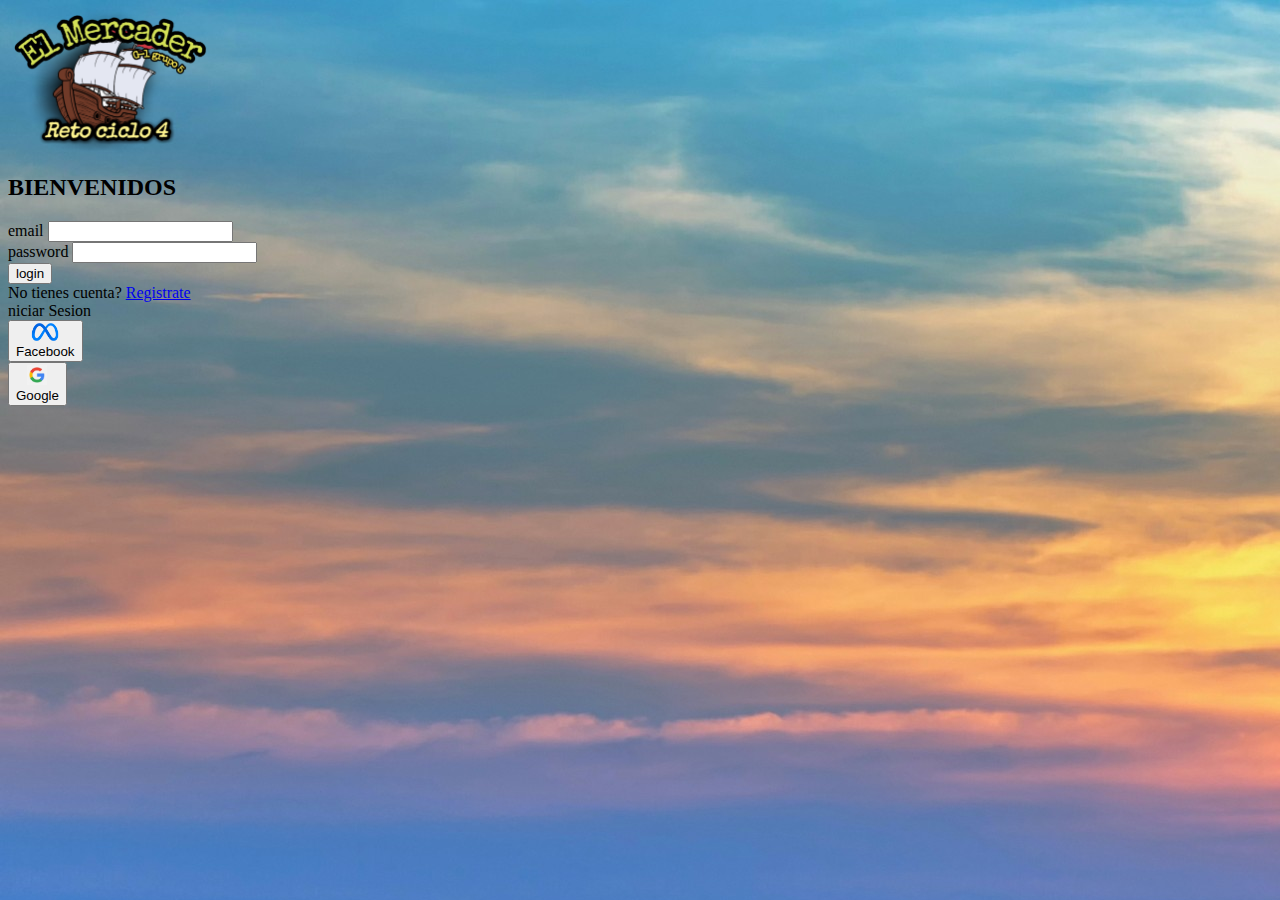
<file: src/main/resources/index/index.html>
<!DOCTYPE html>
<html lang="en">
<head>
    <meta charset="UTF-8">
    <meta http-equiv="X-UA-Compatible" content="IE=edge">
    <meta name="viewport" content="width=device-width, initial-scale=1.0">
    <title>Login</title>


    <link href="https://cdn.jsdelivr.net/npm/bootstrap@5.1.3/dist/css/bootstrap.min.css" rel="stylesheet"
        integrity="sha384-1BmE4kWBq78iYhFldvKuhfTAU6auU8tT94WrHftjDbrCEXSU1oBoqyl2QvZ6jIW3" crossorigin="anonymous">
    <script src="https://cdn.jsdelivr.net/npm/bootstrap@5.1.3/dist/js/bootstrap.bundle.min.js"
        integrity="sha384-ka7Sk0Gln4gmtz2MlQnikT1wXgYsOg+OMhuP+IlRH9sENBO0LRn5q+8nbTov4+1p"
        crossorigin="anonymous"></script>

    <link rel="stylesheet" href="CSS/animacion.css">
    <script type="text/javascript" src="js/index.js"></script>
    <script src="https://ajax.googleapis.com/ajax/libs/jquery/3.6.0/jquery.min.js"></script>
    <style>
            body{
                background-image: url(imagenes/fonfomarLogin.jpg)
            }

            .bg{
                background-color: rgb(105, 147, 182);
                background-image: url(imagenes/IMG_20211202_164320.jpg) ;
                align-items: center;
                background-size: contain;
                background-repeat: no-repeat;
                align-items: stretch;
            }


    </style>
    <title>Login</title>
</head>


<body>
    <div class="container w-65  mt-5 rounded shadow">
        <div class="row align-items-stretch">
            <div class="col-6 bg d-none d-lg-block col-md-6 col-lg-6 col-xl-6 rounded">
        
            </div>
            <div class="col bg-white p-5 rounded-end">
                <div class="text-lg-center">

                    <!-- aca  se coloca la imagen  de logo -->
                    <img src="imagenes/AddText_12-02-03.25.48.png"
                        width="200" alt="">
                </div>
                <h2 class="fw-bold  text-center py-5">BIENVENIDOS</h2>

                <!----------login ------->
                <div >

                    
                    <div class="mb-4">
                        <label for="email" class="form-label">email</label>
                        <input type="email" class="form-control" id="email" placeholder="">
                    </div>
                    <div class="mb-4">
                        <label for="password" class="form-label">password</label>
        <input type="password" class="form-control" id="password" placeholder="">
                    </div>
                    <!-- <div class="mb-4 form-check">
                        <input type="checkbox" class="form-check-input" name="autorizar">
                        <label for="autorizar" class="form-check-label">Acepta terminos y condiciones</label>
                    </div> -->
                    <div class="d-grid">
                        <button class="btn btn-primary" onclick="iniciarSesion()">login</button>
                    </div>
                    <div id="loading"></div>
                    <div class="my-3">
                        <span>No tienes cuenta? <a href="registro.html">Registrate</a></span>
                    </div>
                </div>

                <!------------------------------- login  con  redes sociales---------------- -->
                <!-- se crea  un  container que tendra  el  ancho total de la columna 
            el  my es para  que   haya  un margen  y separe el  contenido  del  formulario  de  las redes sociales  -->
                <div class="container w-100 my-1">
                    <!-- creamos  un  row y con   el  tex center centramos  el  texto -->
                    <div class="row text-center">
                        <!-- dentro de este row ponemos un  col 12 para  que  ocupe todas las columnas con el titulo -->
                        <div class="col-12">niciar Sesion</div>
                    </div>
                    <!-- en  el  mismo    container  crearo  un  row con  dos  columnas  -->
                    <div class="row">
                        <!-- primera columna -->
                        <div class="col">
                            <!-- creamos  un boton con  la   clase btn y ccolocamos  la forma del botn btn-outline-primary para que no tenga relleno  
                         con  w-100 lo tomamo  para  que llene  el  espacio y el my para  que  haya  un   margen  arriba  y  abajo   de  1-->

                            <button class="btn btn-outline-primary w-100 my-1">
                                <!-- creamos otra  fila  row en  al  columna y agregamos otros estilos como 
                            aling-items-center para  centrar    los  elemntos de forma vertical -->
                                <div class="row align-items-center">
                                    <!-- creamos una  columna  de  2  espacios para  la  imagen  -->
                                    <div class="col-2 d-none d-md-block">
                                        <img src="imagenes/logo meta facebook.png"
                                            width="32" alt="">
                                    </div>
                                    <!-- creamos una columna  de 10 espacios para  el  texto  -->
                                    <div class="col-10 cold-md-12 text-center">
                                        Facebook
                                    </div>
                                </div>

                            </button>

                        </div>

                        <div class="col">
                            <!-- creamos  un boton con  la   clase btn y ccolocamos  la forma del botn btn-outline-primary para que no tenga relleno  
                         con  w-100 lo tomamo  para  que llene  el  espacio y el my para  que  haya  un   margen  arriba  y  abajo   de  1-->

                            <button class="btn btn-outline-danger w-100 my-1">
                                <!-- creamos otra  fila  row en  al  columna y agregamos otros estilos como 
                            aling-items-center para  centrar    los  elemntos de forma vertical -->
                                <div class="row align-items-center">
                                    <!-- creamos una  columna  de  2  espacios para  la  imagen  -->
                                    <div class="col-2 d-none d-md-block">
                                        <img src="imagenes/logo google.png"
                                            width="20" alt="">
                                    </div>
                                    <!-- creamos una columna  de 10 espacios para  el  texto  -->
                                    <div class="col-12 col-md-10 text-center">
                                        Google
                                    </div>
                                </div>

                            </button>

                        </div>
                    </div>
                </div>



            </div>

        </div>

    </div>

</body>

</html>
</file>
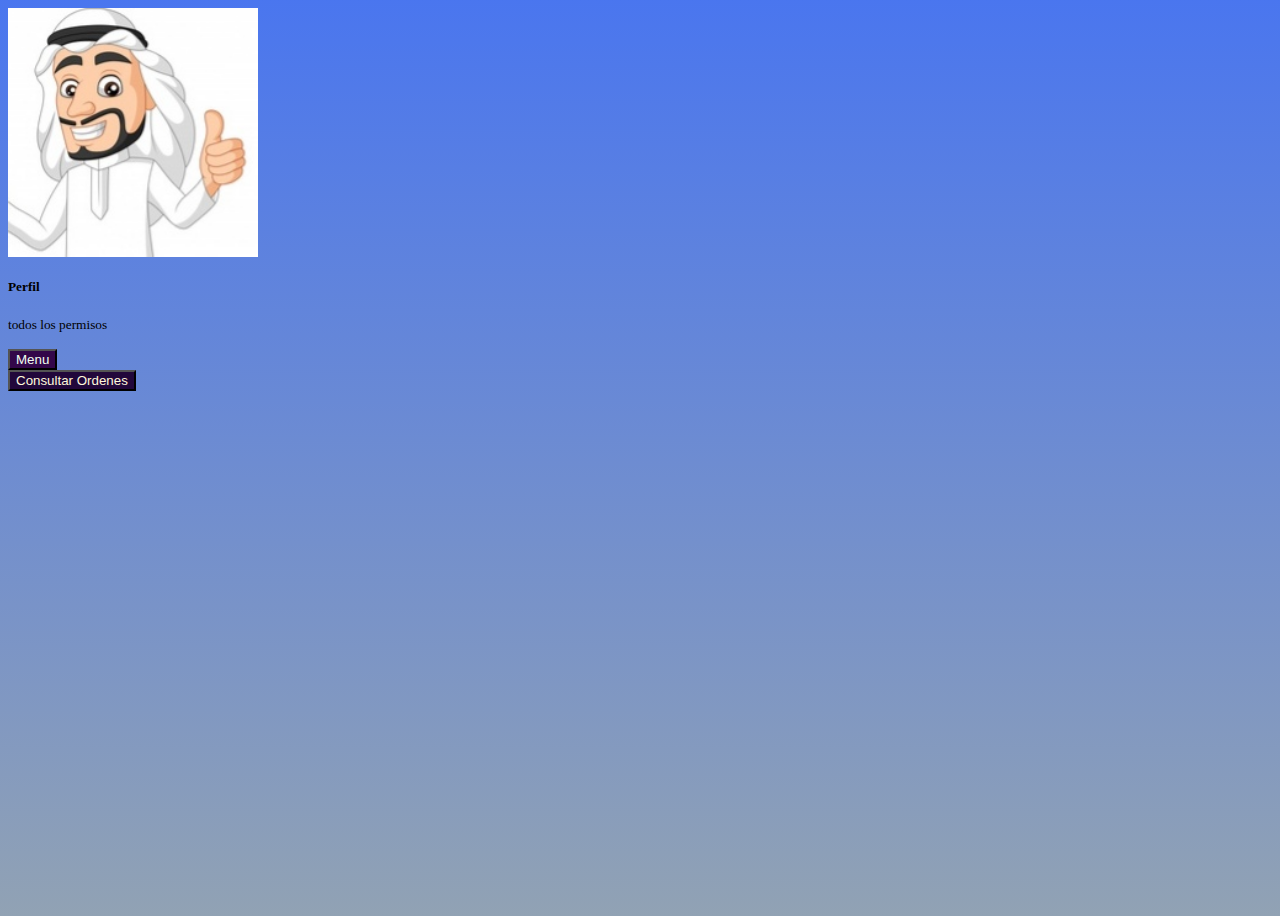
<file: src/main/resources/index/coorZona.html>
<html lang="es">
  <head>
    <!-- Required meta tags -->
    <meta charset="utf-8">
    <meta name="viewport" content="width=device-width, initial-scale=1, shrink-to-fit=no">
    <script src="https://code.jquery.com/jquery-3.5.1.min.js" integrity="sha256-9/aliU8dGd2tb6OSsuzixeV4y/faTqgFtohetphbbj0=" crossorigin="anonymous"></script>
    <!-- Bootstrap CSS -->
    <link rel="stylesheet" href="https://cdn.jsdelivr.net/npm/bootstrap@4.5.3/dist/css/bootstrap.min.css" integrity="sha384-TX8t27EcRE3e/ihU7zmQxVncDAy5uIKz4rEkgIXeMed4M0jlfIDPvg6uqKI2xXr2" crossorigin="anonymous">
    
    <link href="https://cdn.jsdelivr.net/npm/bootstrap@5.0.2/dist/css/bootstrap.min.css" rel="stylesheet" integrity="sha384-EVSTQN3/azprG1Anm3QDgpJLIm9Nao0Yz1ztcQTwFspd3yD65VohhpuuCOmLASjC" crossorigin="anonymous">
    <script src="js/coorZona.js"></script>
    <link rel="stylesheet" href="CSS/estilos.css">
    
    <title>Coordinador</title>
  </head>

  
  <body>

   
    <nav class="navbar navbar-expand d-flex flex-column align-items-start"  id="sidebar">
          
      <a href="#" class="navbar-brand text-light mt-5">
        <div class='display-5 font-weight-bold'>Coor</div>
      </a>
      <ul class="navbar-nav d-flex flex-column mt-5  w-100">
         <li class="nav-item w-100">
             <a href="userCrud.html" class="nav-link text-light pl-4" >Clientes</a>
         </li>
         <li class="nav-item w-100">
             <a href="gadgetsCrud.html" class="nav-link text-light pl-4" >Gadgets</a>
         </li>
         <li class="nav-item w-100">
             <a href="#" class="nav-link text-light pl-4" >Empleados</a>
         </li>
         <li class="nav-item w-100">
             <a href="registro.html" class="nav-link text-light pl-4" >Registrarse</a>
         </li>
         <li class="nav-item dropdown w-100">
             <a href="#" class="nav-link dropdown-toggle text-light pl-4" id="navbarDropdown"  role="button" data-bs-toggle="dropdown" aria-expanded="false">Roles</a>
            <ul class="dropdown-menu w-100" aria-labelledby="navbarDropdown">
               <li><a href="#" class="dropdown-item text-light pl-4 p-2">service-1</a></li> 
               <li><a href="#" class="dropdown-item text-light pl-4 p-2">service-1</a></li> 
               <li><a href="#" class="dropdown-item text-light pl-4 p-2">service-1</a></li> 
               <li><a href="#" class="dropdown-item text-light pl-4 p-2">service-1</a></li> 
             </ul>
         </li>
         <li class="nav-item w-100">
             <a href="#" class="nav-link text-light pl-4" >Factura</a>
         </li>
         
       </ul>
  </nav>
     
     <section class="row p-5 my-container " >
       
        <div class="row  justify-content-center "   >
        <div class="card " style="max-width: 900px;">
            <div class="row g-0">
              <div class="col-sm-4 text-center">
                <img src="imagenes/WhatsApp Image 2021-12-09 at 02.23.52.jpeg" class="img-fluid " width="250" alt="...">
              </div>
              <div class="col-md-8 col-sm-8" >
                <div class="card-body">
                  <h5 class="card-title text-center">Perfil</h5>
                  <div class="overflow-auto"  id="resultadoTabla" >
                  <p class="card-text text-center"><small class="text-muted">todos los permisos</small></p>
                </div>
              </div>
            </div>
          </div>
        </div>
        
     
         <div class="text-center">
        <button class="btn my-4 "  id="menu-btn">Menu</button>
            </div>
        <div class="text-center">
         <button type="button" onclick="traerOrdenes()" value="Consultar" class="btn btn-primary" id="Consultar">Consultar Ordenes</button>
        
       
        </div>
    
        
        <div class="container   rounded shadow ">
     <div class="col-12 justify-content-md-center  justify-content-sm-center justify-content-around row g-2 text-center " id="resultado2"  >
     </div>
        </div>
        <div>
      <div class="col-12 justify-content-md-center  justify-content-sm-center justify-content-around row g-2 text-center " id="resultado3"  >
      <!-- <form class="col-12" id="resultado2" ></form>    -->
     
     </div>
        </div>

     
        
        
  
    </section>
        <script src="https://cdn.jsdelivr.net/npm/bootstrap@5.0.2/dist/js/bootstrap.bundle.min.js" integrity="sha384-MrcW6ZMFYlzcLA8Nl+NtUVF0sA7MsXsP1UyJoMp4YLEuNSfAP+JcXn/tWtIaxVXM" crossorigin="anonymous"></script>
        <script>
            var menu_btn = document.querySelector("#menu-btn")
            var sidebar = document.querySelector("#sidebar")
            var container = document.querySelector(".my-container")
            menu_btn.addEventListener("click", ()=>{
                sidebar.classList.toggle("active-nav")
                container.classList.toggle("active-cont")
            })
        </script>
      
    
      </body>
    </html>
</file>
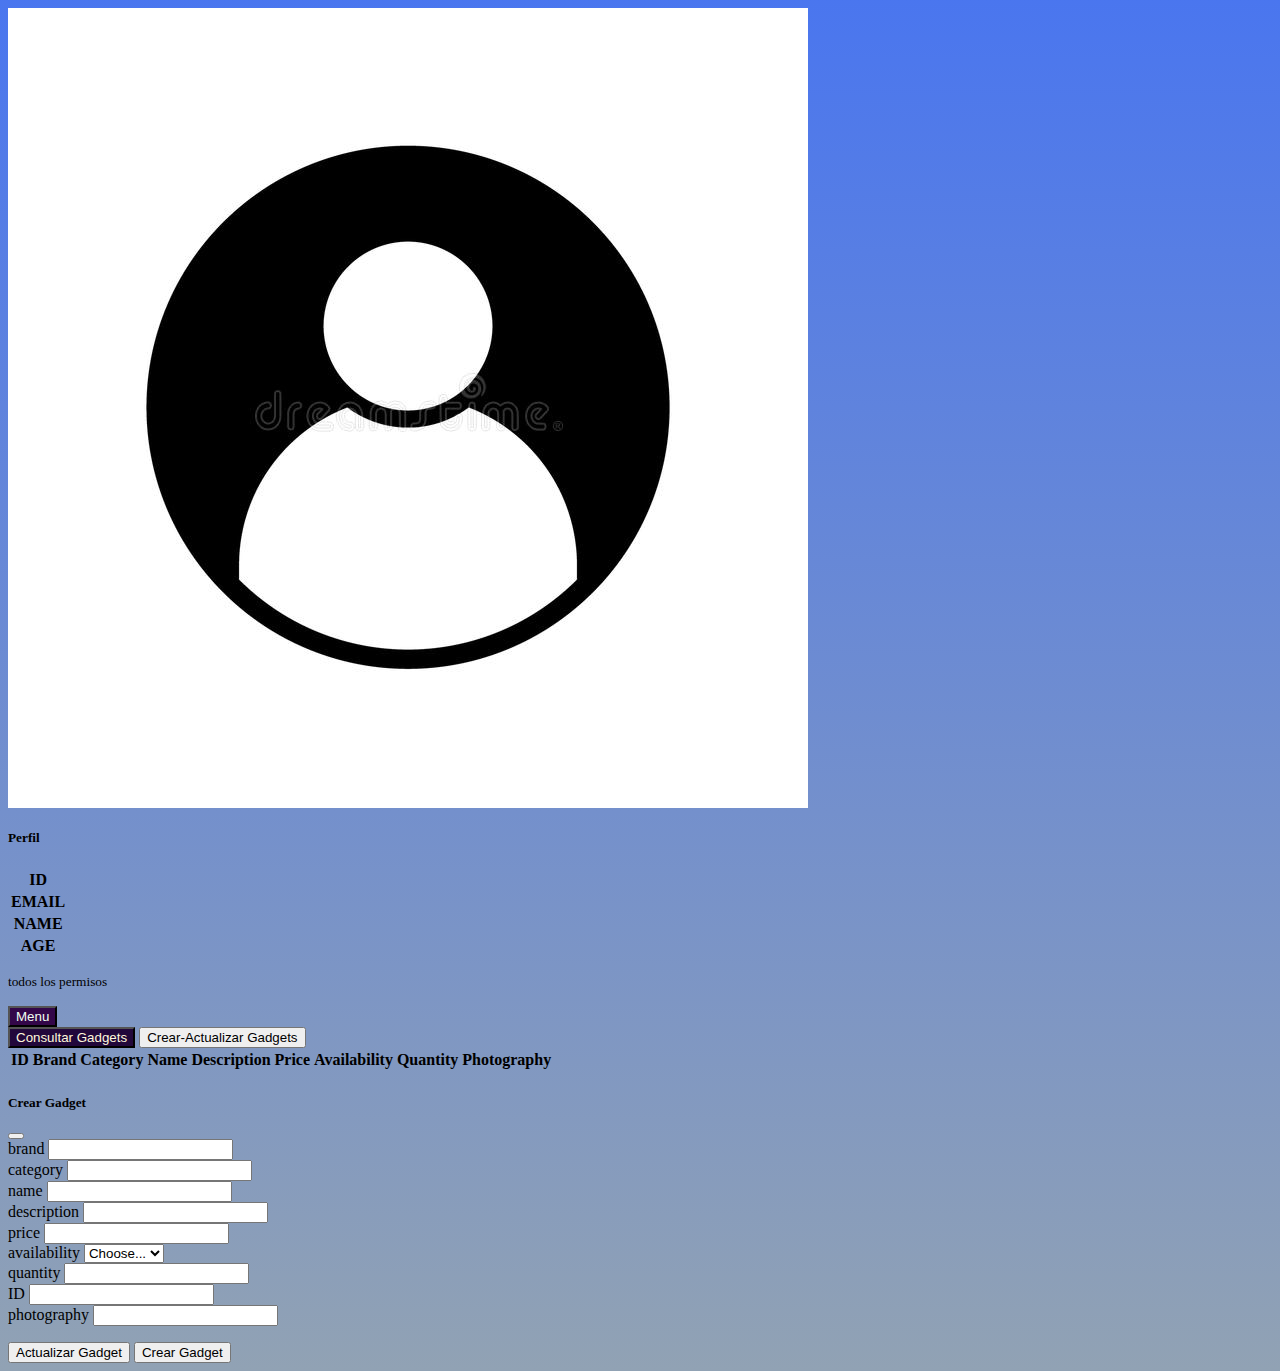
<file: src/main/resources/index/gadgetsCrud.html>
<html lang="es">
  <head>
    <!-- Required meta tags -->
    <meta charset="utf-8">
    <meta name="viewport" content="width=device-width, initial-scale=1, shrink-to-fit=no">
    <script src="https://code.jquery.com/jquery-3.5.1.min.js" integrity="sha256-9/aliU8dGd2tb6OSsuzixeV4y/faTqgFtohetphbbj0=" crossorigin="anonymous"></script>
    <script src="https://code.jquery.com/jquery-3.5.1.min.js" integrity="sha256-9/aliU8dGd2tb6OSsuzixeV4y/faTqgFtohetphbbj0=" crossorigin="anonymous"></script>
    <!-- Bootstrap CSS -->
    <link rel="stylesheet" href="https://cdn.jsdelivr.net/npm/bootstrap@4.5.3/dist/css/bootstrap.min.css" integrity="sha384-TX8t27EcRE3e/ihU7zmQxVncDAy5uIKz4rEkgIXeMed4M0jlfIDPvg6uqKI2xXr2" crossorigin="anonymous">
    
    <link href="https://cdn.jsdelivr.net/npm/bootstrap@5.0.2/dist/css/bootstrap.min.css" rel="stylesheet" integrity="sha384-EVSTQN3/azprG1Anm3QDgpJLIm9Nao0Yz1ztcQTwFspd3yD65VohhpuuCOmLASjC" crossorigin="anonymous">
    <script src="js/gadgetsCrud.js"></script>
    <link rel="stylesheet" href="CSS/estilos.css">
    
    <title>Gadgets</title>
  </head>

  
  <body>

   
    <nav class="navbar navbar-expand d-flex flex-column align-items-start"  id="sidebar">
          
      <a href="#" class="navbar-brand text-light mt-5">
        <div class='display-5 font-weight-bold'>ADMIN</div>
      </a>
      <ul class="navbar-nav d-flex flex-column mt-5  w-100">
         <li class="nav-item w-100">
             <a href="userCrud.html" class="nav-link text-light pl-4" >Clientes</a>
         </li>
         <li class="nav-item w-100">
             <a href="gadgetsCrud.html" class="nav-link text-light pl-4" >Gadgets</a>
         </li>
         <li class="nav-item w-100">
             <a href="ordenPedido.html" class="nav-link text-light pl-4" >Orde Pedido</a>
         </li>
         <li class="nav-item w-100">
             <a href="registro.html" class="nav-link text-light pl-4" >Registrarse</a>
         </li>
         <li class="nav-item dropdown w-100">
             <a href="#" class="nav-link dropdown-toggle text-light pl-4" id="navbarDropdown"  role="button" data-bs-toggle="dropdown" aria-expanded="false">Roles</a>
            <ul class="dropdown-menu w-100" aria-labelledby="navbarDropdown">
               <li><a href="#" class="dropdown-item text-light pl-4 p-2">service-1</a></li> 
               <li><a href="#" class="dropdown-item text-light pl-4 p-2">service-1</a></li> 
               <li><a href="#" class="dropdown-item text-light pl-4 p-2">service-1</a></li> 
               <li><a href="#" class="dropdown-item text-light pl-4 p-2">service-1</a></li> 
             </ul>
         </li>
         <li class="nav-item w-100">
             <a href="#" class="nav-link text-light pl-4" >Factura</a>
         </li>
         
       </ul>
  </nav>
     
     <section class="row p-4 my-container " >
       
        <div class="row justify-content-center "   >
        <div class="card mb-3" style="max-width: 540px;">
            <div class="row g-0">
              <div class="col-md-4">
                <img src="imagenes/usuario.jpg" class="img-fluid rounded-start" alt="...">
              </div>
              <div class="col-md-8">
                <div class="card-body">
                  <h5 class="card-title text-center">Perfil</h5>
                  <div id="resultadoTabla row g-5" style="box-sizing:content-box;"><table><thead><tr><th>ID</th></tr><tr><th>EMAIL</th><tr><th>NAME</th><tr><th >AGE</th></tr></thead></table></div>
                  <p class="card-text text-center"><small class="text-muted">todos los permisos</small></p>
                </div>
              </div>
            </div>
          </div>
        </div>
        
     
         <div class="text-center">
        <button class="btn my-4 "  id="menu-btn">Menu</button>
            </div>
        <div class="text-center">
         <button type="button" onclick="traerGadgets()" value="Consultar" class="btn btn-primary" id="Consultar">Consultar Gadgets</button>
        
        <button type="button" class="btn btn-primary" data-bs-toggle="modal" data-bs-target="#crearGadgetModal">
            Crear-Actualizar Gadgets
          </button>
        </div>
    
        
        <div class="container   rounded shadow ">
     <div class="col-12 justify-content-md-center  justify-content-sm-center justify-content-around row g-2 text-center " id="resultado2"  >
      <!-- <form class="col-12" id="resultado2" ></form>    -->
      <table   class='table table-striped id=myTable '  ><thead><tr><th>ID</th><th>Brand</th><th>Category</th><th>Name</th><th>Description</th><th>Price</th><th>Availability</th><th>Quantity</th><th>Photography</th></tr></thead></table>
     
    </div>
        </div>

        <div class="modal fade" id="crearGadgetModal" tabindex="-1" aria-labelledby="exampleModalLabel" aria-hidden="true">
          <div class="modal-dialog">
            <div class="modal-content">
              <div class="modal-header">
                <h5 class="modal-title" id="exampleModalLabel">Crear Gadget</h5>
                <button type="button" class="btn-close" data-bs-dismiss="modal" aria-label="Close"></button>
              </div>
              <div class="modal-body">
                <div  >
                  <div class="justify-content-md-center  justify-content-sm-center justify-content-around row g-2 text-center  ">
                      <div class="col-md-5 col-sm-4 ">
                        <label for="brand" class="form-label">brand</label>
                        <input type="text" class="form-control" id="brand">
                      </div>
                      <div class="col-md-5 col-sm-4">
                        <label for="category" class="form-label">category</label>
                        <input type="text" class="form-control" id="category">
                      </div>
                      <div class="col-10">
                        <label for="name" class="form-label">name</label>
                        <input type="text" class="form-control" id="name" >
                      </div>
                      <div class="col-5 col-sm-4">
                          <label for="description" class="form-label"> description</label>
                          <input type="text" class="form-control" id="description" >
                        </div>
                      <div class="col-5">
                          <label for="price" class="form-label">price</label>
                          <input type="number" class="form-control" id="price" >
                        </div>
                        <div class="col-md-4 col-sm-4">
                          <label for="type" class="form-label">availability</label>
                          <select id="type" class="form-select">
                            <option selected>Choose...</option>
                            <option>true </option>
                            <option>false </option>
                          </select>
                        </div>
                      <div class="col-md-4 col-sm-4">
                        <label for="quantity" class="form-label">quantity</label>
                        <input type="number" class="form-control" id="quantity">
                      </div>
                      <div class="col-md-4 col-sm-4">
                        <label for="id" class="form-label">ID</label>
                        <input type="number" class="form-control" id="id">
                      </div>
                      <form class="col-md-4 col-sm-4">
                        <label for="photography" class="form-label">photography</label>
                        <input type="text" class="form-control" id="photography"  >
                     </form>
              </div>
              <div class="modal-footer">
                <button type="button" class="btn btn-secondary" onclick="editarGadget()">Actualizar Gadget</button>
                <button type="button" class="btn btn-primary" onclick="crearGadget()">Crear Gadget</button>
              </div>
            </div>
          </div>
        </div>

     
        
        
  
    </section>
        <script src="https://cdn.jsdelivr.net/npm/bootstrap@5.0.2/dist/js/bootstrap.bundle.min.js" integrity="sha384-MrcW6ZMFYlzcLA8Nl+NtUVF0sA7MsXsP1UyJoMp4YLEuNSfAP+JcXn/tWtIaxVXM" crossorigin="anonymous"></script>
        <script>
            var menu_btn = document.querySelector("#menu-btn")
            var sidebar = document.querySelector("#sidebar")
            var container = document.querySelector(".my-container")
            menu_btn.addEventListener("click", ()=>{
                sidebar.classList.toggle("active-nav")
                container.classList.toggle("active-cont")
            })
        </script>
      
    
      </body>
    </html>
</file>
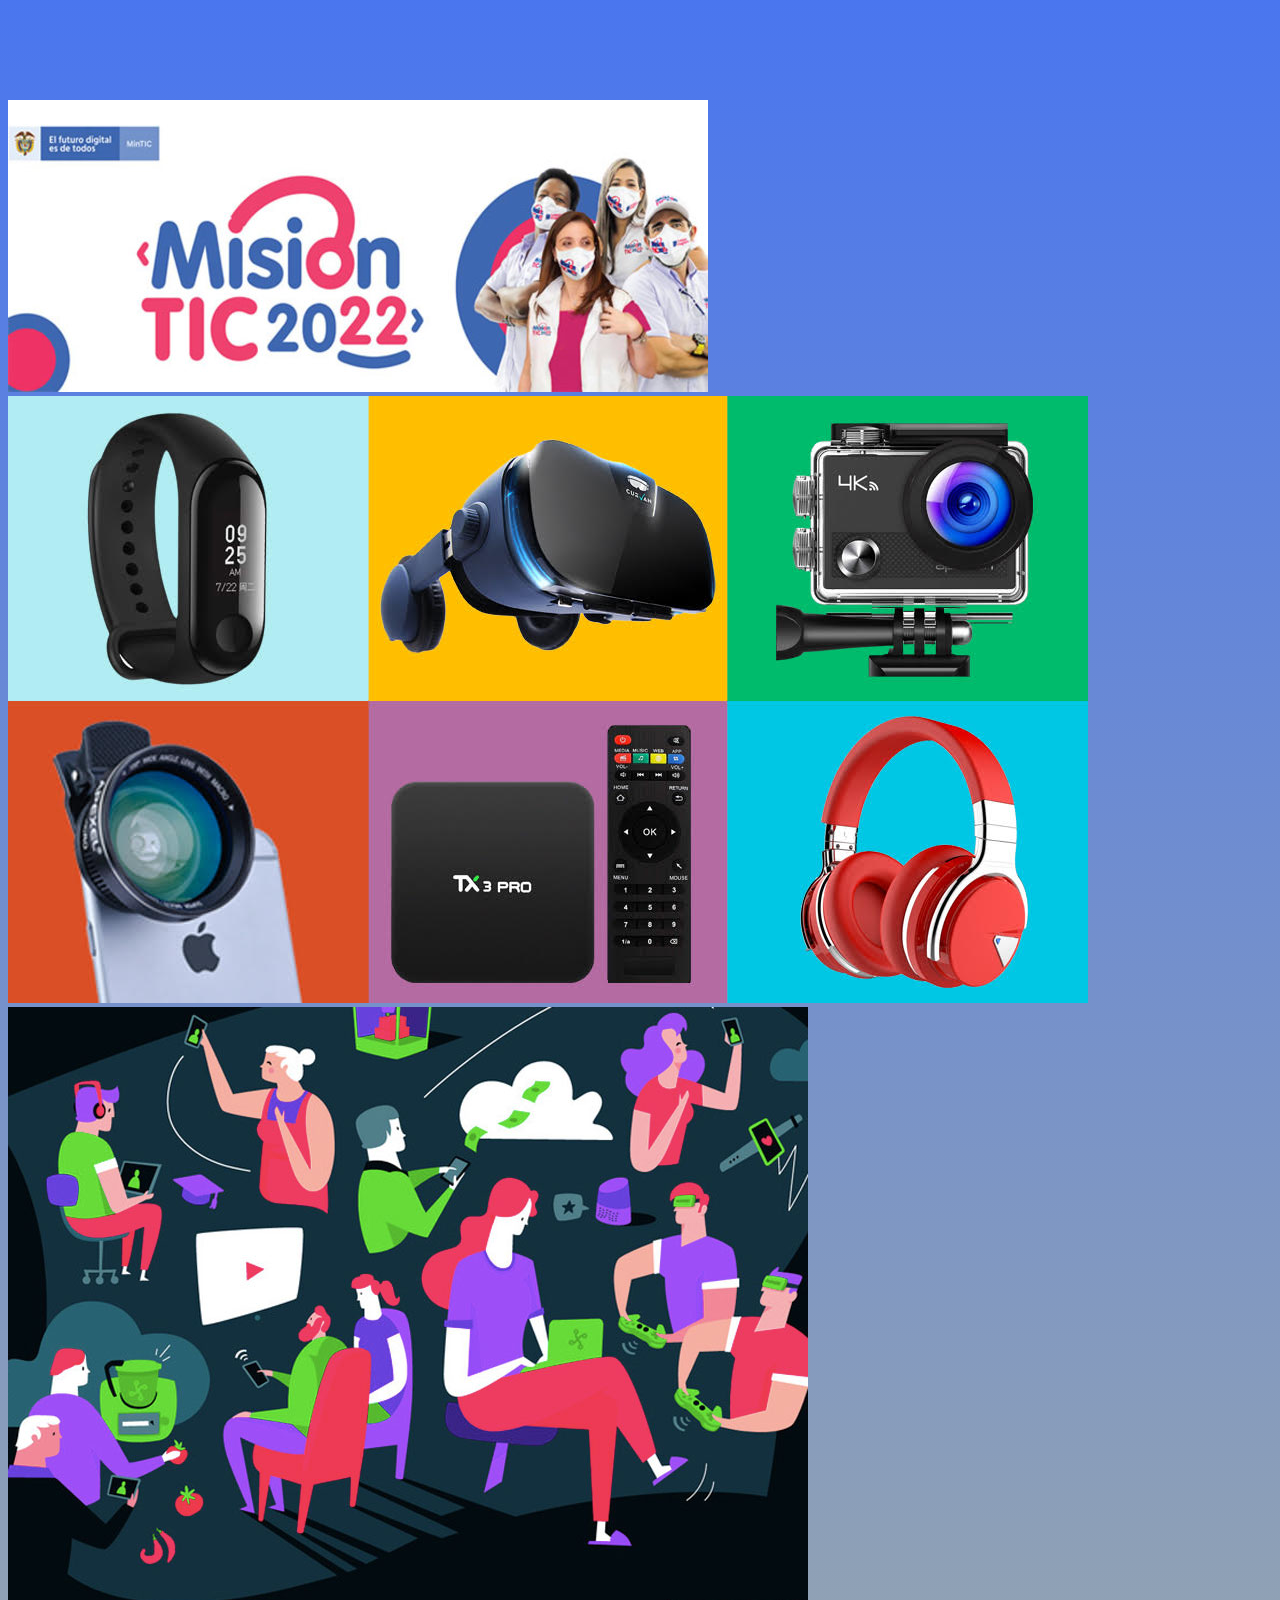
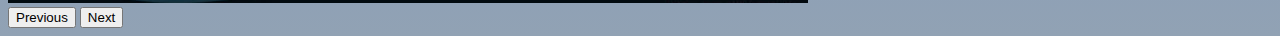
<file: src/main/resources/index/menu.html>
<!DOCTYPE html>
<html lang="en">
<head>
    <meta charset="UTF-8">
    <meta http-equiv="X-UA-Compatible" content="IE=edge">
    <meta name="viewport" content="width=device-width, initial-scale=1.0">
    <title>Menu</title>
    <link href="https://cdn.jsdelivr.net/npm/bootstrap@5.0.2/dist/css/bootstrap.min.css" rel="stylesheet" integrity="sha384-EVSTQN3/azprG1Anm3QDgpJLIm9Nao0Yz1ztcQTwFspd3yD65VohhpuuCOmLASjC" crossorigin="anonymous">
    <link rel="stylesheet" href="CSS/estilos.css">
</head>
<Style>

 
</Style>
<body>
  <div class="container-fluid">
    <nav class="border border-5 border-bottom border-danger navbar navbar-expand-sm navbar-light btn-light ">
       <div class="container-fluid">
         <a href="#" class="navbar-brand">ADMIN</a>
         <button type="button" class='navbar-toggler' data-bs-toggle='collapse' data-bs-target='#menuNavegacion'>
          <span class='navbar-toggler-icon'></span>
         </button>
       <div id='menuNavegacion'  class='collapse navbar-collapse'>
            <ul class="navbar-nav ms-auto ">
              <li class="nav-item" ><a class="nav-link" href="gama.html">Usuarios</a></li>
              <li class="nav-item"><a class="nav-link" href="car.html">Gadgets</a></li>
              <li class="nav-item"><a class="nav-link" href="cliente.html">Empleados</a></li>
              <li class="nav-item"><a class="nav-link" href="message.html">Mensajes</a></li>
            </ul>
      </div>          

       </div>

    </nav>
       
   </div>
    <div id="carouselExampleControls" class=" border border-5 border-warning carousel slide mt-lg-5 m-lg-5 shadow-lg"  data-bs-ride="carousel">
        <div class="carousel-inner">
          <div class="carousel-item active">
            <img src="imagenes/misionTic.jpg" class="d-block w-100" alt="1">
          </div>
          <div class="carousel-item">
            <img src="imagenes/productos-tecnológicos-1.jpg" class="d-block w-100" alt="1">
          </div>
          <div class="carousel-item">
            <img  src="imagenes/usuarios.jpg" class="img-fluid d-block w-100 " alt="1">
          </div>
        </div>
        <button class="carousel-control-prev" type="button" data-bs-target="#carouselExampleControls" data-bs-slide="prev">
          <span class="carousel-control-prev-icon" aria-hidden="true"></span>
          <span class="visually-hidden">Previous</span>
        </button>
        <button class="carousel-control-next" type="button" data-bs-target="#carouselExampleControls" data-bs-slide="next">
          <span class="carousel-control-next-icon" aria-hidden="true"></span>
          <span class="visually-hidden">Next</span>
        </button>
      </div>
      
    <!-- <a href="https://www.youtube.com/watch?v=AFUx77QPPBI"  class="btn btn-primary">ir  a  algun video</a> -->
    <script src="https://cdn.jsdelivr.net/npm/bootstrap@5.0.2/dist/js/bootstrap.bundle.min.js" integrity="sha384-MrcW6ZMFYlzcLA8Nl+NtUVF0sA7MsXsP1UyJoMp4YLEuNSfAP+JcXn/tWtIaxVXM" crossorigin="anonymous"></script>
</body>
</html>
</file>
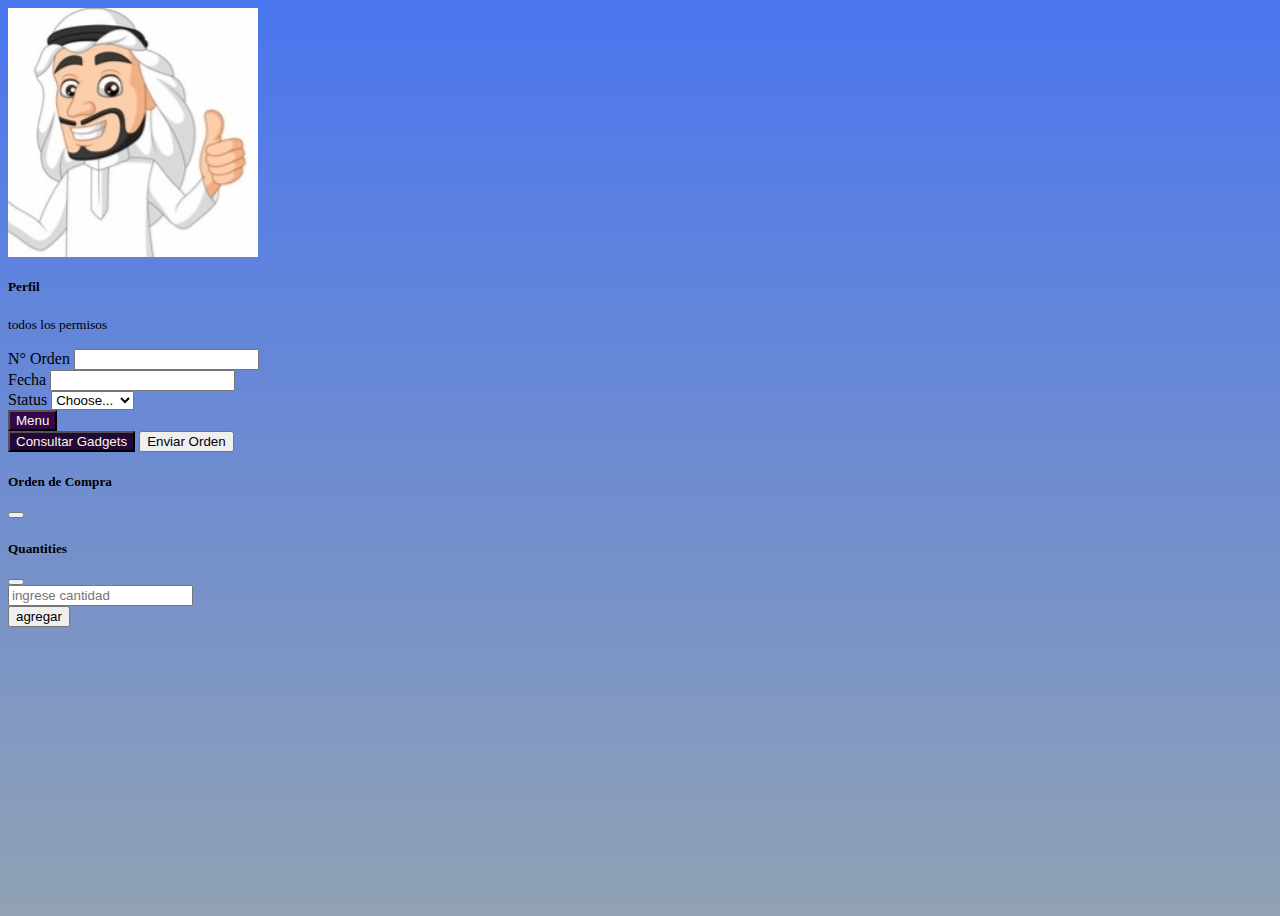
<file: src/main/resources/index/ordenPedido.html>
<html lang="es">
  <head>
    <!-- Required meta tags -->
    <meta charset="utf-8">
    <meta name="viewport" content="width=device-width, initial-scale=1, shrink-to-fit=no">
    <script src="https://code.jquery.com/jquery-3.5.1.min.js" integrity="sha256-9/aliU8dGd2tb6OSsuzixeV4y/faTqgFtohetphbbj0=" crossorigin="anonymous"></script>
    <!-- Bootstrap CSS -->
    <link rel="stylesheet" href="https://cdn.jsdelivr.net/npm/bootstrap@4.5.3/dist/css/bootstrap.min.css" integrity="sha384-TX8t27EcRE3e/ihU7zmQxVncDAy5uIKz4rEkgIXeMed4M0jlfIDPvg6uqKI2xXr2" crossorigin="anonymous">
    
    <link href="https://cdn.jsdelivr.net/npm/bootstrap@5.0.2/dist/css/bootstrap.min.css" rel="stylesheet" integrity="sha384-EVSTQN3/azprG1Anm3QDgpJLIm9Nao0Yz1ztcQTwFspd3yD65VohhpuuCOmLASjC" crossorigin="anonymous">
    <script src="js/ordenPedido.js"></script>
    <link rel="stylesheet" href="CSS/estilos.css">
    
    <Script>
      $(function(){
        $('#crearGadgetModal').modal({
          backdrop:'static',
          Keyboard: false,
        });
        $('#crearGadgetModal2').modal({
          backdrop:'static',
          Keyboard: false,
          focus:false,
        });

      });
    </SCRIpt>


    <title>Orden Pedido</title>
  </head>

  
  <body>

   
    <nav class="navbar navbar-expand d-flex flex-column align-items-start"  id="sidebar">
          
      <a href="#" class="navbar-brand text-light mt-5">
        <div class='display-5 font-weight-bold'>Asesor</div>
      </a>
      <ul class="navbar-nav d-flex flex-column mt-5  w-100">
         <li class="nav-item w-100">
             <a href="#" class="nav-link text-light pl-4" >Clientes</a>
         </li>
         <li class="nav-item w-100">
             <a href="#" class="nav-link text-light pl-4" >Gadgets</a>
         </li>
         <li class="nav-item w-100">
             <a href="#" class="nav-link text-light pl-4" >Empleados</a>
         </li>
         <li class="nav-item w-100">
             <a href="registro.html" class="nav-link text-light pl-4" >Registrarse</a>
         </li>
         <li class="nav-item dropdown w-100">
             <a href="#" class="nav-link dropdown-toggle text-light pl-4" id="navbarDropdown"  role="button" data-bs-toggle="dropdown" aria-expanded="false">Roles</a>
            <ul class="dropdown-menu w-100" aria-labelledby="navbarDropdown">
               <li><a href="#" class="dropdown-item text-light pl-4 p-2">service-1</a></li> 
               <li><a href="#" class="dropdown-item text-light pl-4 p-2">service-1</a></li> 
               <li><a href="#" class="dropdown-item text-light pl-4 p-2">service-1</a></li> 
               <li><a href="#" class="dropdown-item text-light pl-4 p-2">service-1</a></li> 
             </ul>
         </li>
         <li class="nav-item w-100">
             <a href="#" class="nav-link text-light pl-4" >Factura</a>
         </li>
         
       </ul>
  </nav>
     
     <section class="row p-5 my-container " >
       
        <div class="row  justify-content-center "   >
        <div class="card " style="max-width: 900px;">
            <div class="row g-0">
              <div class="col-sm-4 text-center">
                <img src="imagenes/WhatsApp Image 2021-12-09 at 02.23.52.jpeg" class="img-fluid " width="250" alt="...">
              </div>
              <div class="col-md-8 col-sm-8" >
                <div class="card-body">
                  <h5 class="card-title text-center">Perfil</h5>
                  <div class="overflow-auto"  id="resultadoTabla" >
                  <p class="card-text text-center"><small class="text-muted">todos los permisos</small></p>
                </div>
              </div>
            </div>
          </div>
        </div>
        </div>
        <div id="container" >
          <div class="justify-content-md-center  justify-content-sm-center justify-content-around row g-2 text-center  " id="tablaOrden">
              <div class="col-md-2 col-sm-1 ">
                <label for="idOrden" class="form-label">N° Orden</label>
                <input type="number" class="form-control" id="idOrden">
              </div>
              <div class="col-md-3 col-sm-3">
                <label for="registerDay" class="form-label">Fecha</label>
                <input type="text" class="form-control"  id="registerDay">
              </div>
              <div class="col-md-4 col-sm-4">
                <label for="type" class="form-label">Status</label>
                <select id="type" class="form-select">
                  <option selected>Choose...</option>
                  <option>Pendiente </option>
                 </select>
              </div>
                </div>
            </div>    
           
         <div class="text-center">
        <button class="btn my-4 "  id="menu-btn">Menu</button>
            </div>
        <div class="text-center">
         <button type="button" onclick="traerGadgets()" value="Consultar" class="btn btn-primary" id="Consultar">Consultar Gadgets</button>
        


        <button type="button" onclick="validarOrden()" value="Orden" class="btn btn-primary" id="orden">Enviar Orden</button>
        </div>
    
        
        <div class="container   rounded shadow ">
     <div class="col-12 justify-content-md-center  justify-content-sm-center justify-content-around row g-2 text-center " id="resultado2"  >
      <!-- <form class="col-12" id="resultado2" ></form>    -->
      
     </div>
        </div>

        <div class="modal fade" id="crearGadgetModal" aria-labelledby="exampleModalLabel" aria-hidden="true">
          <div class="modal-dialog modal-lg">
            <div class="modal-content">
              <div class="modal-header">
                <h5 class="modal-title text-center" id="exampleModalLabel">Orden de Compra</h5>
                <button type="button" class="btn-close" data-bs-dismiss="modal" aria-label="Close"></button>
              </div>
              <div class="modal-body">
                <div id="tabla2" >                
              </div>
              <div class="modal-footer">
                <div class="modal fade" id="crearGadgetModal2"  aria-labelledby="exampleModalLabel" aria-hidden="true">
                  <div class="modal-dialog">
                    <div class="modal-content">
                      <div class="modal-header">
                        <h5 class="modal-title text-center" id="exampleModalLabel">Quantities</h5>
                        <button type="button" class="btn-close" data-bs-dismiss="modal" aria-label="Close"></button>
                      </div>
                      <div class="modal-body align-content-center">
                        <div class=" text-center">
                          <label for="cantidad" class="form-label"></label>
                          <input type="number"  class="form-control text-center" id="cantidad" placeholder="ingrese cantidad">
                        </div>
                        <div class="col-12 align-content-center">
                          <button type="submit" class="btn btn-primary" onclick="agregarCant()">agregar</button>
                        </div>
                      <div class="modal-footer">
                      
                      </div>
                    </div>
                  </div>
                </div>
                </div>
              
              </div>
            </div>
          </div>
        </div>
        </div>
     
        
        
  
    </section>
        <script src="https://cdn.jsdelivr.net/npm/bootstrap@5.0.2/dist/js/bootstrap.bundle.min.js" integrity="sha384-MrcW6ZMFYlzcLA8Nl+NtUVF0sA7MsXsP1UyJoMp4YLEuNSfAP+JcXn/tWtIaxVXM" crossorigin="anonymous"></script>
        <script>
            var menu_btn = document.querySelector("#menu-btn")
            var sidebar = document.querySelector("#sidebar")
            var container = document.querySelector(".my-container")
            menu_btn.addEventListener("click", ()=>{
                sidebar.classList.toggle("active-nav")
                container.classList.toggle("active-cont")
            })
        </script>
      
    
      </body>
    </html>
</file>
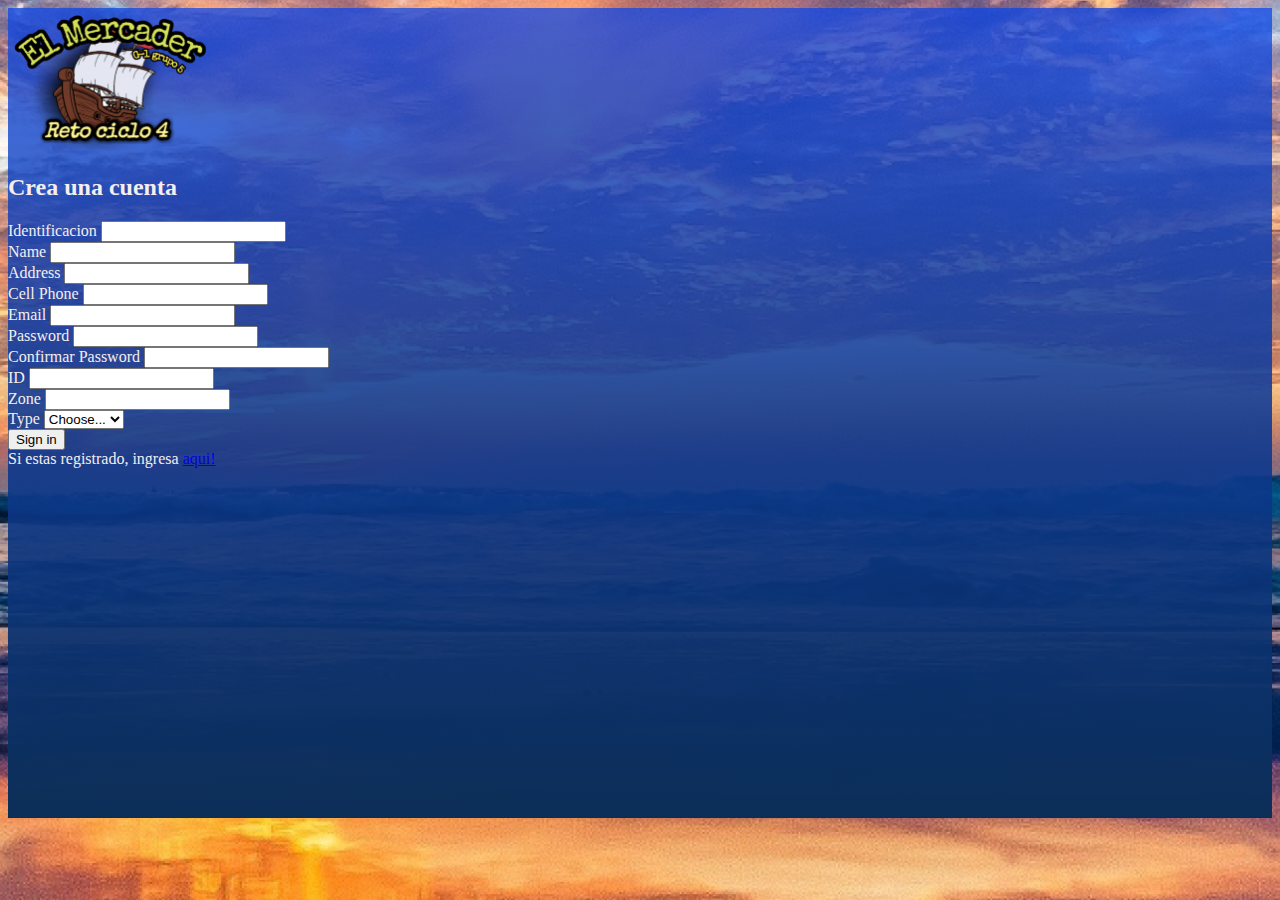
<file: src/main/resources/index/registro.html>
<!DOCTYPE html>
<html lang="en">
<head>
    <meta charset="UTF-8">
    <meta http-equiv="X-UA-Compatible" content="IE=edge">
    <meta name="viewport" content="width=device-width, initial-scale=1.0">
    <title>Registro</title>


    <link href="https://cdn.jsdelivr.net/npm/bootstrap@5.1.3/dist/css/bootstrap.min.css" rel="stylesheet"
        integrity="sha384-1BmE4kWBq78iYhFldvKuhfTAU6auU8tT94WrHftjDbrCEXSU1oBoqyl2QvZ6jIW3" crossorigin="anonymous">
    <script src="https://cdn.jsdelivr.net/npm/bootstrap@5.1.3/dist/js/bootstrap.bundle.min.js"
        integrity="sha384-ka7Sk0Gln4gmtz2MlQnikT1wXgYsOg+OMhuP+IlRH9sENBO0LRn5q+8nbTov4+1p"
        crossorigin="anonymous"></script>

    <link rel="stylesheet" href="CSS/animacion.css">
    <script type="text/javascript" src="js/registro1.js"></script>
    <script src="https://ajax.googleapis.com/ajax/libs/jquery/3.6.0/jquery.min.js"></script>
    <style>
        body {
            background-image: url(imagenes/fondo\ mar.jpg);
            background-position: center center;
        }
    </style>
    <title>Registrarse</title>
</head>


<body>

    <div class="container w-75 bg-warning mt-5 rounded shadow ">

        <div class="row align-items-stretch">

            <div class="col bg-white p-1 rounded-end">


                <section class="contenedor-fondo">
                  
                   
                    <div class="seccion-contenido  " >
                        <div class="contenido text-center mt-5">
                               <!-- aca  se coloca la imagen  de logo -->
                                <img src="imagenes/AddText_12-02-03.25.48.png"
                                    width="200"  alt="1" >
                            <h2 class="fw-bold  text-center mt-1">Crea una cuenta</h2>

                            <!----------login ------->
                            <div id="container" >
                                <div class="justify-content-md-center  justify-content-sm-center justify-content-around row g-2 text-center  ">
                                    <div class="col-md-5 col-sm-4 ">
                                      <label for="identification" class="form-label">Identificacion</label>
                                      <input type="number" class="form-control" id="identification">
                                    </div>
                                    <div class="col-md-5 col-sm-4">
                                      <label for="name" class="form-label">Name</label>
                                      <input type="text" class="form-control" id="name">
                                    </div>
                                    <div class="col-10">
                                      <label for="address" class="form-label">Address</label>
                                      <input type="text" class="form-control" id="address" >
                                    </div>
                                    <div class="col-5 col-sm-4">
                                        <label for="cellPhone" class="form-label">Cell Phone</label>
                                        <input type="number" class="form-control" id="cellPhone" >
                                      </div>
                                    <div class="col-5">
                                        <label for="email" class="form-label">Email</label>
                                        <input type="email" class="form-control" id="email" >
                                      </div>
                                    <div class="col-md-4 col-sm-4">
                                      <label for="password" class="form-label">Password</label>
                                      <input type="password" class="form-control" id="password">
                                    </div>
                                    <div class="col-md-4 col-sm-4">
                                      <label for="confirmarpassword" class="form-label">Confirmar Password</label>
                                      <input type="password" class="form-control" id="confirmarpassword">
                                    </div>
                                    <div class="col-md-4 col-sm-4">
                                      <label for="id" class="form-label">ID</label>
                                      <input type="number" class="form-control" id="id">
                                    </div>
                                    <div class="col-md-2 col-sm-4">
                                        <label for="zone" class="form-label">Zone</label>
                                        <input type="text" class="form-control" id="zone">
                                      </div>
                                    <div class="col-md-4 col-sm-4">
                                      <label for="type" class="form-label">Type</label>
                                      <select id="type" class="form-select">
                                        <option selected>Choose...</option>
                                        <option>COORD </option>
                                        <option>ASE </option>
                                        <option>ADM </option>
                                      </select>
                                    </div>
                                   
                                   
                                    <div class="col-12 mt-5">
                                      <button type="submit" class="btn btn-primary" onclick="crear()">Sign in</button>
                                    </div>
                                    <div class="my-3">
                                        <span>Si estas registrado, ingresa <a href="index.html">aqui!</a></span>
                                    </div>
                                  </div>
                        </div>
                    </div>
                </section>

            </div>

        </div>

    </div>





</body>

</html>
</file>
<file: src/main/resources/index/CSS/animacion.css>
.contenedor-fondo {
   
    
    height: 90vh;
    
    background: linear-gradient(#0c47e9be, #0b2e57 );
    color: rgb(245, 238, 238);
    
    /* position: relative; */
    overflow-y: scroll;
   
    
}

.contenedor-fondo-animado::-webkit-scrollbar{

    width: 10px;
}
.contenedor-fondo-animado::-webkit-scrollbar-thumb{
    background:rgb(133, 141, 218);
    border-radius: 10px;
}

/* .seccion-contenido {
    display: flex;
    width: 100%;
    height: 65vh;
    align-items: center;
    justify-content: center;
}
 */
</file>
<file: src/main/resources/index/CSS/estilos.css>
*´{
    
    margin: 0;
    padding: 0;
    font-family: Verdana, Geneva, Tahoma, sans-serif;
    
}
body{
    min-height: 100vh;
    background: linear-gradient(#0c47e9be, #91a2b4)
}
.navbar{
    width: 250px;
    height: 100vh;
    position: fixed;
    margin-left: -300px;
    background: linear-gradient(#0c47e9be, #0b2e57);
    transition: 0.4s;

}
.nav-link{
    font-size: 1.25em;
}
.nav-link:active,
.nav-link:focus,
.nav-link:hover{
    background-color: #75131326;
}
.dropdown-menu{
    background-color: rgb(148, 135, 222);
}
.dropdown-item:active,
.dropdown-item:focus,
.dropdown-item:hover{
    background-color: cadetblue;
}

.my-Container{
    transition: 0.4s;
}
 /* para  el  navbar */
 .active-nav{
     margin-left: 0;
 }

 /* para  la  seccion proncipal */
 .active-cont{
     margin-left: 250px;
 }
 #Consultar{
     background-color: rgb(34, 8, 59);
     color: cornsilk;
 }
 #menu-btn{
     
     background-color: rgb(51, 7, 73);
     color: honeydew;
     
 }

 #menu-btn:focus{
     box-shadow: 0 0 0 0.25rem black;
 }
.my-Container{
    align-items: center;
}
  
  .slide{

    margin-top: 100px;
            
  }
</file>
